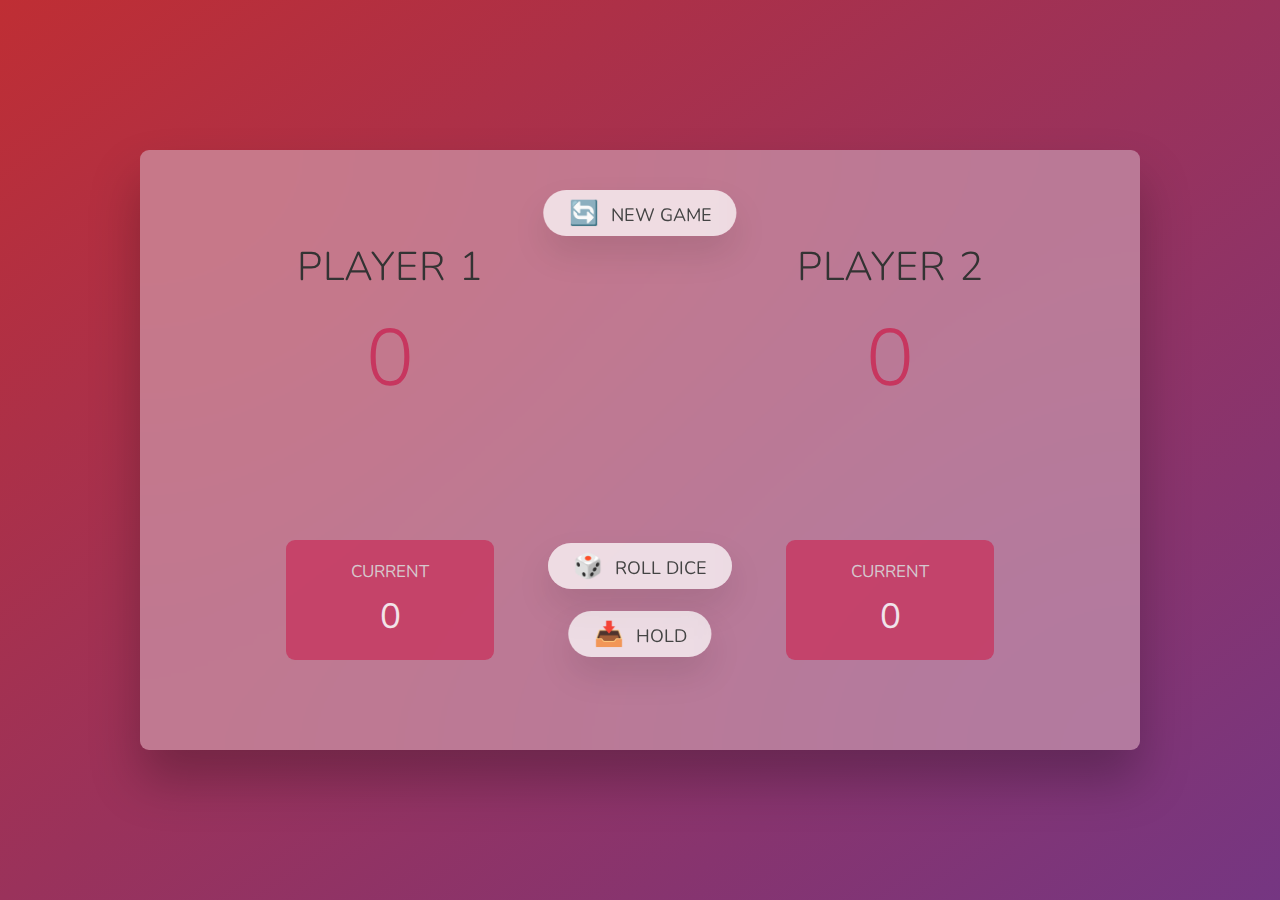
<file: Pig-game-project/index.html>
<!DOCTYPE html>
<html lang="en">
  <head>
    <meta charset="UTF-8" />
    <meta name="viewport" content="width=device-width, initial-scale=1.0" />
    <meta http-equiv="X-UA-Compatible" content="ie=edge" />
    <link rel="stylesheet" href="style.css" />
    <title>Pig Game</title>
  </head>
  <body>
    <main>
      <section class="player player--0 player--active">
        <h2 class="name" id="name--0">Player 1</h2>
        <p class="score" id="score--0">43</p>
        <div class="current">
          <p class="current-label">Current</p>
          <p class="current-score" id="current--0">9</p>
        </div>
      </section>
      <section class="player player--1 ">
        <h2 class="name" id="name--1">Player 2</h2>
        <p class="score" id="score--1">24</p>
        <div class="current">
          <p class="current-label">Current</p>
          <p class="current-score" id="current--1">7</p>
        </div>
      </section>

      <img src="dice-5.png" alt="Playing dice" class="dice" />
      <button class="btn btn--new">🔄 New game</button>
      <button class="btn btn--roll">🎲 Roll dice</button>
      <button class="btn btn--hold">📥 Hold</button>

      <div class="winner">
        Congratulations you are the winner!!!
      </div>
    </main>
    <script src="script.js"></script>
  </body>
</html>
</file>
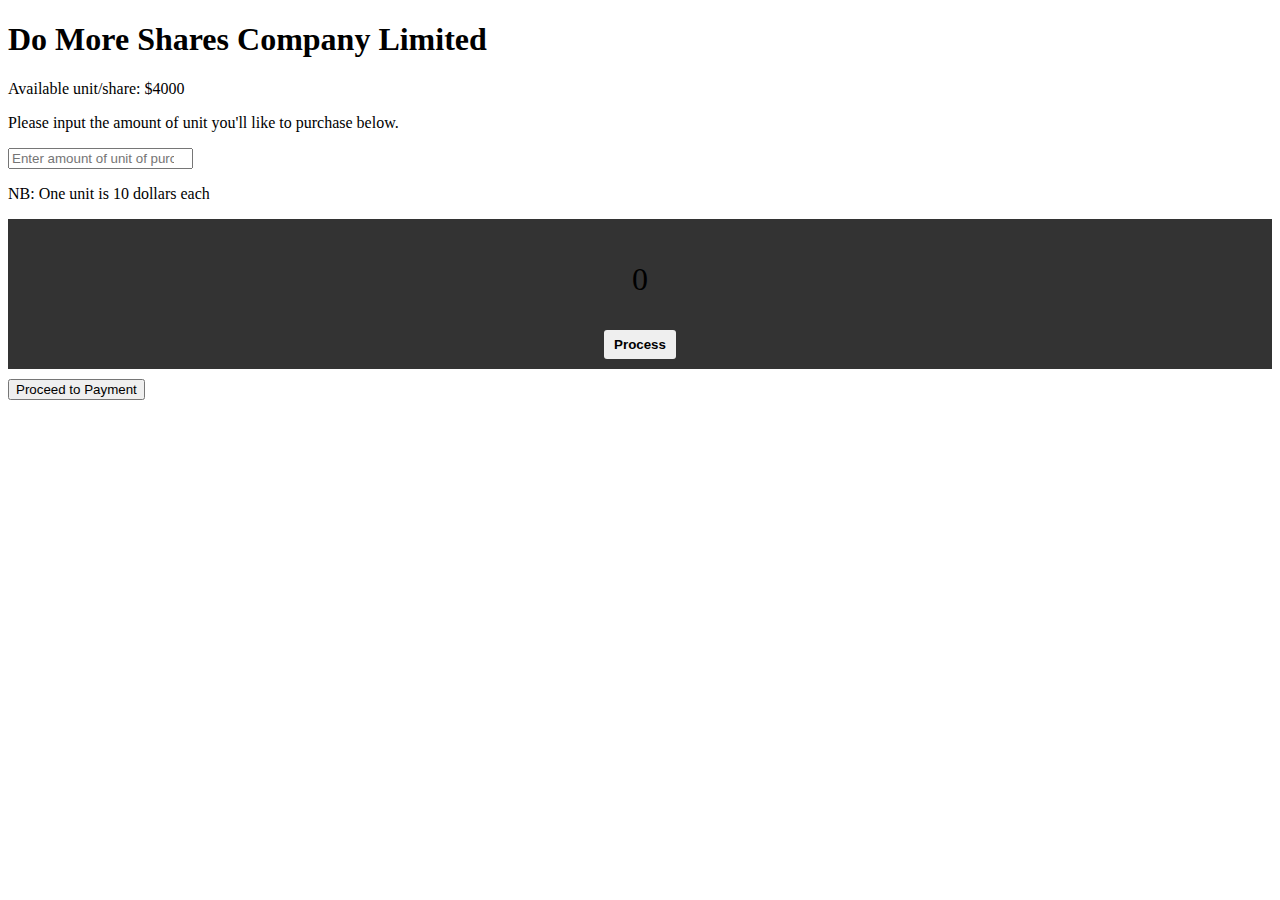
<file: Shares/index.html>
<!DOCTYPE html>
<html lang="en">
  <head>
    <meta charset="UTF-8" />
    <meta name="viewport" content="width=device-width, initial-scale=1.0" />
    <title>Shares Company</title>


    <style>
      * {
        box-sizing: border-box;
      }
      .process-section {
        background: #333;
        text-align: center;
        padding: 10px;
        margin-bottom: 10px;
      }

      .process-section .amount {
        font-size: 2rem;
      }

      .btn {
        border: none;
        padding: 7px 10px;
        border-radius: 3px;
        font-weight: 700;
      }
    </style>
  </head>
  <body>
    <header>
      <h1>Do More Shares Company Limited</h1>
    </header>

    <section>
      <p>Available unit/share: $<span class="shares"></span></p>

      <p>Please input the amount of unit you'll like to purchase below.</p>
      <input
        type="number"
        name="number"
        class="no-of-unit"
        placeholder="Enter amount of unit of purchase."
      />

      <p>NB: One unit is 10 dollars each</p>

      <div class="process-section">
        <p class="amount"></p>
        <button class="btn">Process</button>
      </div>

      <button>Proceed to Payment</button>
    </section>

    <script src="js/script.js"></script>
  </body>
</html>
</file>
<file: Pig-game-project/style.css>
@import url('https://fonts.googleapis.com/css2?family=Nunito&display=swap');

* {
  margin: 0;
  padding: 0;
  box-sizing: inherit;
}

html {
  font-size: 62.5%;
  box-sizing: border-box;
}

body {
  font-family: 'Nunito', sans-serif;
  font-weight: 400;
  height: 100vh;
  color: #333;
  background-image: linear-gradient(to top left, #753682 0%, #bf2e34 100%);
  display: flex;
  align-items: center;
  justify-content: center;
}

/* LAYOUT */
main {
  position: relative;
  width: 100rem;
  height: 60rem;
  background-color: rgba(255, 255, 255, 0.35);
  backdrop-filter: blur(200px);
  filter: blur();
  box-shadow: 0 3rem 5rem rgba(0, 0, 0, 0.25);
  border-radius: 9px;
  overflow: hidden;
  display: flex;
}

.player {
  flex: 50%;
  padding: 9rem;
  display: flex;
  flex-direction: column;
  align-items: center;
  transition: all 0.75s;
}

/* ELEMENTS */
.name {
  position: relative;
  font-size: 4rem;
  text-transform: uppercase;
  letter-spacing: 1px;
  word-spacing: 2px;
  font-weight: 300;
  margin-bottom: 1rem;
}

.score {
  font-size: 8rem;
  font-weight: 300;
  color: #c7365f;
  margin-bottom: auto;
}

.player--active {
  /* background-color: rgba(255, 255, 255, 0.4); */

  background-color: green;
}
.player--active .name {
  font-weight: 700;
}
.player--active .score {
  font-weight: 400;
}

.player--active .current {
  opacity: 1;
}

.current {
  background-color: #c7365f;
  opacity: 0.8;
  border-radius: 9px;
  color: #fff;
  width: 65%;
  padding: 2rem;
  text-align: center;
  transition: all 0.75s;
}

.current-label {
  text-transform: uppercase;
  margin-bottom: 1rem;
  font-size: 1.7rem;
  color: #ddd;
}

.current-score {
  font-size: 3.5rem;
}

/* ABSOLUTE POSITIONED ELEMENTS */
.btn {
  position: absolute;
  left: 50%;
  transform: translateX(-50%);
  color: #444;
  background: none;
  border: none;
  font-family: inherit;
  font-size: 1.8rem;
  text-transform: uppercase;
  cursor: pointer;
  font-weight: 400;
  transition: all 0.2s;

  background-color: white;
  background-color: rgba(255, 255, 255, 0.6);
  backdrop-filter: blur(10px);

  padding: 0.7rem 2.5rem;
  border-radius: 50rem;
  box-shadow: 0 1.75rem 3.5rem rgba(0, 0, 0, 0.1);
}

.btn::first-letter {
  font-size: 2.4rem;
  display: inline-block;
  margin-right: 0.7rem;
}

.btn--new {
  top: 4rem;
}
.btn--roll {
  top: 39.3rem;
}
.btn--hold {
  top: 46.1rem;
}

.btn:active {
  transform: translate(-50%, 3px);
  box-shadow: 0 1rem 2rem rgba(0, 0, 0, 0.15);
}

.btn:focus {
  outline: none;
}

.dice {
  position: absolute;
  left: 50%;
  top: 16.5rem;
  transform: translateX(-50%);
  height: 10rem;
  box-shadow: 0 2rem 5rem rgba(0, 0, 0, 0.2);
}

.player--winner {
  background-color: #2f2f2f;
}

.player--winner .name {
  font-weight: 700;
  color: #c7365f;
}

.winner {
  font-size: 20px;
  position: absolute;
  background: gold;
  width: 100%;
  text-align: center;
  height: 40px;
  top: 3px;  
  display: flex;
  align-items: center;
  justify-content: center;
}
</file>
